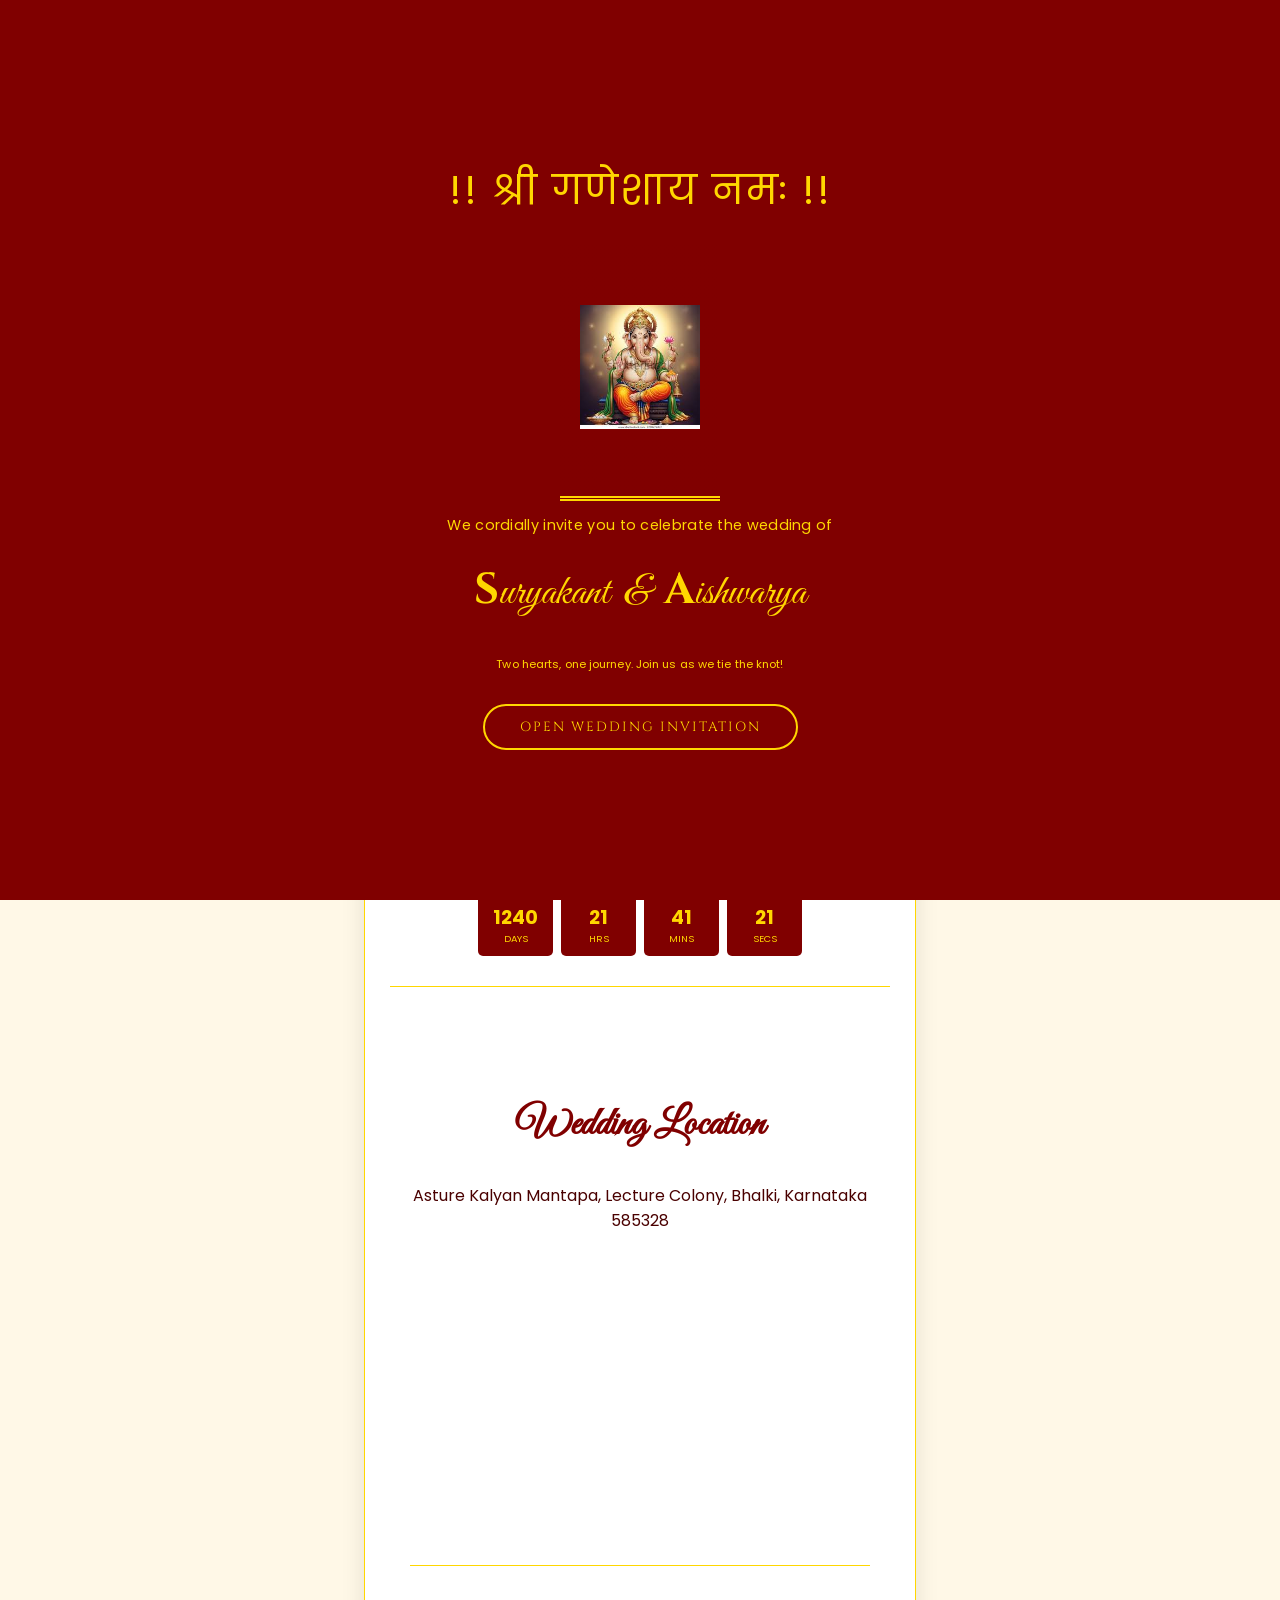
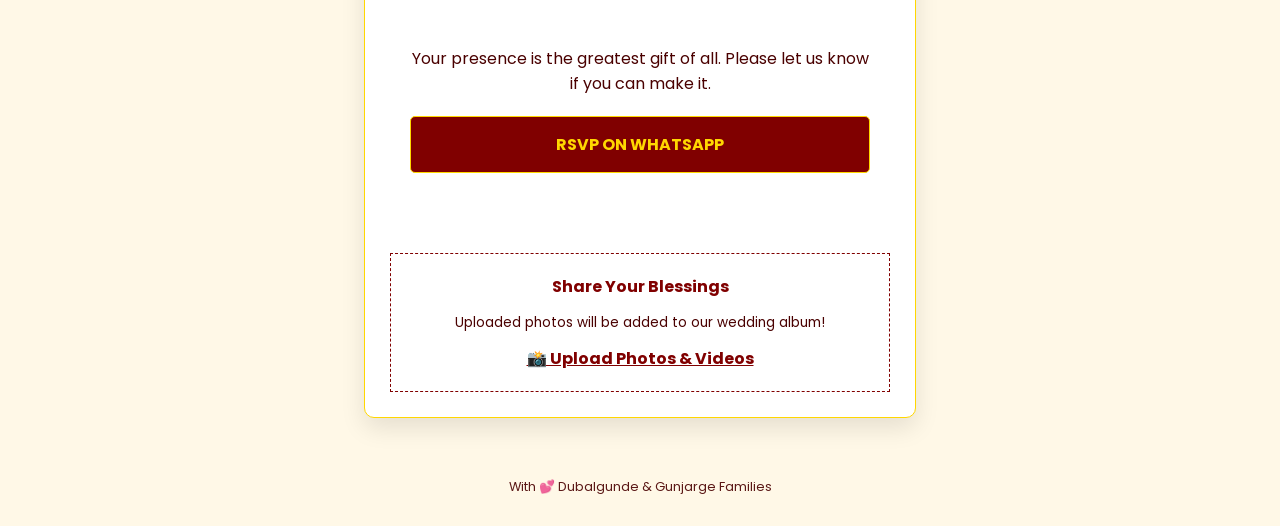
<file: Freelancing-Work/Invitation/Wedding/suryakant-aishwarya-wedding/index.html>
<!DOCTYPE html>
<html lang="en">
<head>
    <meta charset="UTF-8">
    <meta name="viewport" content="width=device-width, initial-scale=1.0">
    <title>Suryakant & Aishwarya Wedding</title>
    <link href="https://fonts.googleapis.com/css2?family=Cinzel:wght@700&family=Great+Vibes&family=Poppins:wght@300;500&display=swap" rel="stylesheet">
    <style>
        :root { --maroon: #800000; --gold: #FFD700; --cream: #FFF8E7; }
        body { font-family: 'Poppins', sans-serif; background-color: var(--cream); color: #4A0000; margin: 0; text-align: center; overflow-x: hidden; }
        
        /* Welcome Overlay */
        #overlay { position: fixed; top: 0; left: 0; width: 100%; height: 100%; background: var(--maroon); z-index: 9999; display: flex; flex-direction: column; justify-content: center; align-items: center; transition: 0.8s; }
        .enter-btn { background: transparent; color: var(--gold); border: 2px solid var(--gold); padding: 12px 35px; font-family: 'Cinzel', serif; cursor: pointer; letter-spacing: 2px; border-radius: 50px; margin-top: 20px; }
 
        /* Header */
        .hero { background: linear-gradient(rgba(128, 0, 0, 0.85), rgba(128, 0, 0, 0.85)), url('https://www.transparenttextures.com/patterns/paper-fibers.png'), #800000; color: var(--gold); padding: 60px 20px; border-bottom: 5px double var(--gold); }
        h1 { font-family: 'Great Vibes', cursive; font-size: 3.5rem; margin: 10px 0; }
        
        /* Cards & Content */
        .card { background: white; margin: -30px auto 30px; width: 90%; max-width: 500px; padding: 25px; border-radius: 10px; border: 1px solid var(--gold); box-shadow: 0 10px 25px rgba(0,0,0,0.1); }
        #countdown-container { display: flex; justify-content: center; gap: 8px; margin: 20px 0; }
         #countdown { display: flex; justify-content: center; gap: 15px; margin: 30px 0; }
        .time-box { background: var(--maroon); color: var(--gold); padding: 10px; border-radius: 5px; min-width: 55px; }
        .time-box span { display: block; font-size: 1.2rem; font-weight: bold; }
        .label { font-size: 0.6rem; text-transform: uppercase; }
 
        /* Schedule Timeline */
        .event { border-left: 3px solid var(--gold); text-align: left; padding-left: 15px; margin-bottom: 20px; }
        .event h4 { color: var(--maroon); margin: 0; }
 
        /* Gallery */
        .gallery { display: grid; grid-template-columns: repeat(2, 1fr); gap: 10px; margin-top: 20px; }
        .gallery img { width: 100%; border: 3px solid white; box-shadow: 0 4px 8px rgba(0,0,0,0.1); }
 
        .btn { background: var(--maroon); color: var(--gold); padding: 15px; text-decoration: none; display: block; border-radius: 5px; font-weight: bold; margin-top: 20px; border: 1px solid var(--gold); }
        iframe { width: 100%; max-width: 500px; height: 250px; border-radius: 15px; border: 2px solid var(--gold); margin-top: 20px; }
        #location iframe {
            width: 80%;
            height: 450px;
            border: 5px solid #d4af37;
            border-radius: 10px;
        }
        .gold-divider { width: 100px; height: 2px; background: var(--gold); margin: 20px auto; }
       .section { padding: 50px 20px; }
       .upload-section {
            border: 1px dashed var(--maroon);
            padding: 20px;
            margin-top: 30px;
            background-color: white;
        }
 
    </style>
</head>
<body>
 
    <div id="overlay">
        <div style="letter-spacing: 2px;color: var(--gold);  font-size: 2.5rem; margin-top: 10px;">!! श्री गणेशाय नमः !! </div><br>
        <div class="hero">
        <img src="ganpati4.jpg" style="width: 120px;"></div>
        <p style="letter-spacing: 0.3px;color: var(--gold); font-size: 0.9rem; ">We cordially invite you to celebrate the wedding of</p>
       <div style="color: var(--gold); font-family: 'Great Vibes', cursive; font-size: 2.7rem; margin-top: 10px;"><b style="margin: 0;font-family: 'Cinzel', serif;color: var(--gold); margin-top: 10px;">S</b>uryakant  &nbsp;&&nbsp; <b style="margin: 0;font-family: 'Cinzel', serif;color: var(--gold); margin-top: 10px;">A</b>ishwarya </div><br><p style="letter-spacing: 0.1px;color: var(--gold); font-size: 0.7rem; ">Two hearts, one journey. Join us as we tie the knot!</p>
        <button class="enter-btn" onclick="startApp()">OPEN WEDDING INVITATION</button>
    </div>

 <!--<div id="music-container" style="position: fixed; bottom: 20px; right: 20px; z-index: 1000;">
    <button onclick="toggleMusic()" id="musicBtn" style="background: var(--maroon); color: var(--gold); border: 2px solid var(--gold); border-radius: 50%; width: 50px; height: 50px; cursor: pointer; font-size: 20px; box-shadow: 0 4px 10px rgba(0,0,0,0.3);">
        🎵
    </button>
    <audio id="weddingSong" loop>
        <source src="Vaa Kannamma.mp3" type="audio/mpeg">
    </audio>
</div> -->
    <audio id="bgMusic" loop>
        <source src="Vaa Kannamma.mp3" type="audio/mpeg">
    </audio>
 
    <div class="hero">
        <img src="mailar mallana.jpeg" style="width: 85px; ">
        <div style="color: var(--gold); margin-top: 10px; font-size: 1.1rem;">!! श्री मैलार मल्लन्ना प्रसन्न !!</div>
        <h1><b style="margin: 0;font-family: 'Cinzel', serif;color: var(--gold); margin-top: 10px;">S</b>uryakant</h1><p style="letter-spacing: 0.3px;color: var(--gold); font-size: 0.7rem;">S/O Smt. Pushpa & Kashinath Shivappa Dubalgunde </p><br> <h1>& <br><b style="margin: 0;font-family: 'Cinzel', serif;color: var(--gold); margin-top: 10px;">A</b>ishwarya</h1><p style="letter-spacing: 0.3px;color: var(--gold); font-size: 0.7rem;">D/O Smt. Dyandevi & Mallikarjun Ganpati Gunjarge</p><br>
        <p style="font-family: 'Cinzel', serif; letter-spacing: 3px;">28th April 2030 @ 12:24 PM</p>
    </div>
 
    <div class="card" id="card-location1">
        <div id="card-location">
        <h2 style="font-family: 'Great Vibes', cursive; font-size: 2.5rem; color: var(--maroon);background-color: white">Counting Down to Forever ...</h2>
        <p>We invite you to celebrate the union of our souls and the beginning of our new journey together.</p>
        </div>
        <div id="countdown-container">
             
            <div class="time-box"><span id="days">00</span><div class="label">Days</div></div>
            <div class="time-box"><span id="hours">00</span><div class="label">Hrs</div></div>
            <div class="time-box"><span id="mins">00</span><div class="label">Mins</div></div>
            <div class="time-box"><span id="secs">00</span><div class="label">Secs</div></div>
        </div>
  <hr style="border: 0; border-top: 1px solid var(--gold); margin: 30px 0;">
     
     <div class="section" id="wedding-location" style="background-color: white">
        <h2 style="font-family: 'Great Vibes', cursive; font-size: 2.5rem; color: var(--maroon);">Wedding Location</h2>Asture Kalyan Mantapa, Lecture Colony, Bhalki, Karnataka 585328 <br><br>
       <iframe src="https://www.google.com/maps/embed?pb=!1m18!1m12!1m3!1d733.9968222026105!2d77.21951844951668!3d18.042662561642818!2m3!1f0!2f0!3f0!3m2!1i1024!2i768!4f13.1!3m3!1m2!1s0x3bcee04a33d3634d%3A0x965bed7a337bae00!2sAsture%20Kalyan%20Mantapa!5e0!3m2!1sen!2sus!4v1773342885580!5m2!1sen!2sus" width="100%" height="250" style="border:0;" allowfullscreen="" loading="lazy" referrerpolicy="no-referrer-when-downgrade"></iframe>
       <hr style="border: 0; border-top: 1px solid var(--gold); margin: 30px 0;">
        <br><br>Your presence is the greatest gift of all. Please let us know if you can make it.
        <a href="https://wa.me/918356901360?text=Hii! We are Attending The Wedding!" class="btn" target="_blank" rel="noopener noreferrer">RSVP ON WHATSAPP</a>
    </div>

    <div class="upload-section" id="upload-location">
            <h4 style="margin: 0; color: var(--maroon);">Share Your Blessings</h4>
            <p style="font-size: 0.85rem;">Uploaded photos will be added to our wedding album!</p>
            <a href="https://drive.google.com/drive/folders/1X58ytkAmza1EQ2BRqbOzwpM1vp7TqtVM" style="color: var(--maroon); font-weight: bold; text-decoration: underline;" target="_blank" rel="noopener noreferrer">📸 Upload Photos & Videos</a>
        </div>
</div>
    <footer style="padding: 30px; opacity: 0.9; font-size: 0.8rem;">
        With 💕 Dubalgunde & Gunjarge Families
    </footer>
 
    <script>
        function startApp() {
            document.getElementById("bgMusic").play();
            document.getElementById("overlay").style.opacity = "0";
            setTimeout(() => { document.getElementById("overlay").style.display = "none"; }, 800);
        }

        function toggleMusic() {
        var audio = document.getElementById("weddingSong");
        var btn = document.getElementById("musicBtn");
        if (audio.paused) {
            audio.play();
            btn.innerHTML = "⏸️"; // Change icon to Pause
            btn.style.animation = "pulse 2s infinite";
        } else {
            audio.pause();
            btn.innerHTML = "🎵"; // Change icon back to Play
            btn.style.animation = "none";
        }
    }
 
        // Set wedding date: April 28, 2026 23:59:59
        const weddingDate = new Date("April 28, 2030 20:30:00").getTime();
 
        const timer = setInterval(function() {
            const now = new Date().getTime();
            const distance = weddingDate - now;
 
            const days = Math.floor(distance / (1000 * 60 * 60 * 24));
            const hours = Math.floor((distance % (1000 * 60 * 60 * 24)) / (1000 * 60 * 60));
            const minutes = Math.floor((distance % (1000 * 60 * 60)) / (1000 * 60));
            const seconds = Math.floor((distance % (1000 * 60)) / 1000);
 
            document.getElementById("days").innerText = days;
            document.getElementById("hours").innerText = hours;
            document.getElementById("mins").innerText = minutes;
            document.getElementById("secs").innerText = seconds;
 
            if (distance < 0) {
                clearInterval(timer);
                document.getElementById("card-location1").style.height = "296px";
                document.getElementById("card-location").innerHTML="";
                document.getElementById("countdown-container").innerHTML = "<center><h3>💖 Happily Married! 💖<br><br>🎉 Thank you for Celebrating with us! 🎉 <br><br>💐 Your Presence made our Wedding truly Blessed and Memorable! 💐</h3></center>";
                document.getElementById("countdown-container").style.padding = "30px 20px";
                document.getElementById("wedding-location").innerHTML ="";
               // document.getElementById("wedding-location").innerHTML = "<h3>Thank you for Celebrating with us!</h3>";
               // document.getElementById("wedding-location").style.padding = "30px 20px";
                document.getElementById("wedding-location").style.backgroundColor = "#FFF8E7"
                   document.getElementById("upload-location").style.border = "0px"
               document.getElementById("upload-location").style.backgroundColor = "#FFF8E7"
                document.getElementById("upload-location").innerHTML = "";
                //document.getElementById("upload-location").innerHTML = "<h3>Your Presence made our Wedding truly Blessed and Memorable!</h3>";              
               // document.getElementById("upload-location").style.padding = "30px 20px";
            
            } 
        }, 1000);
    </script>
</body>
</html>
</file>
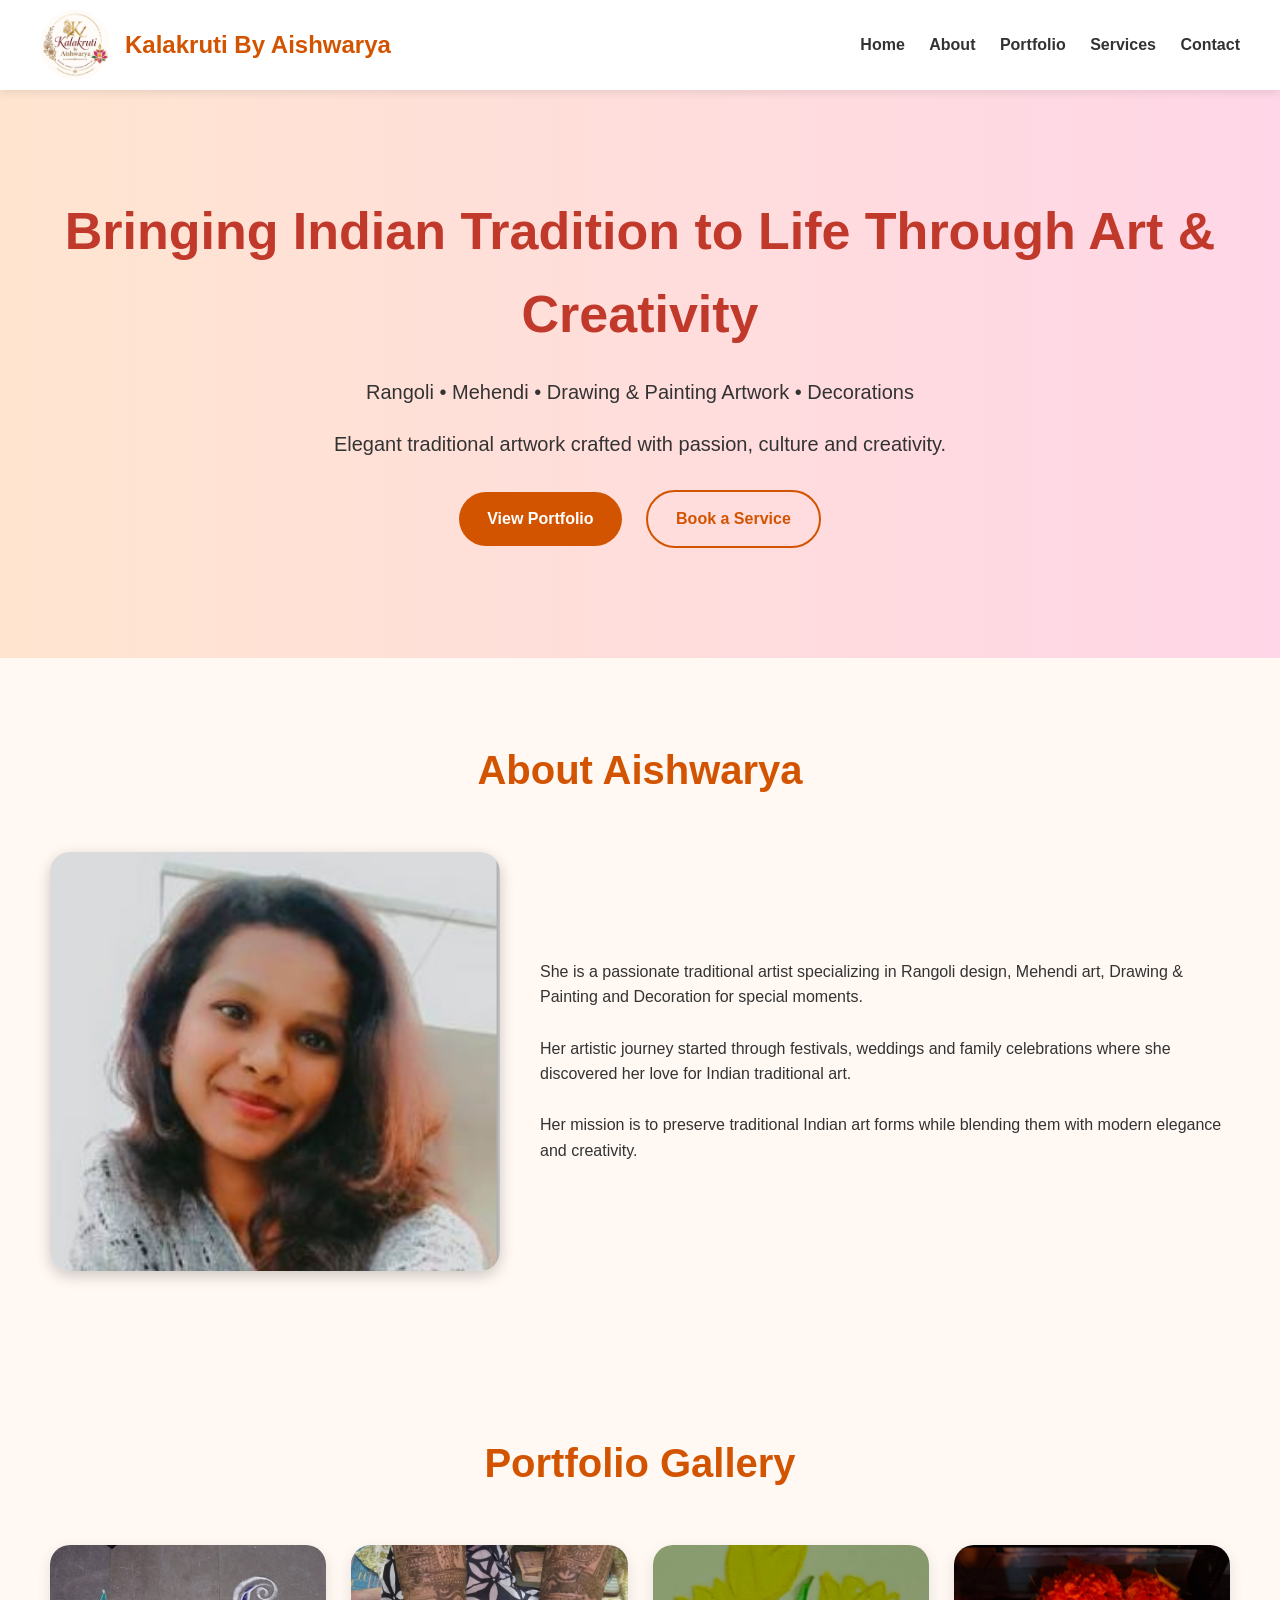
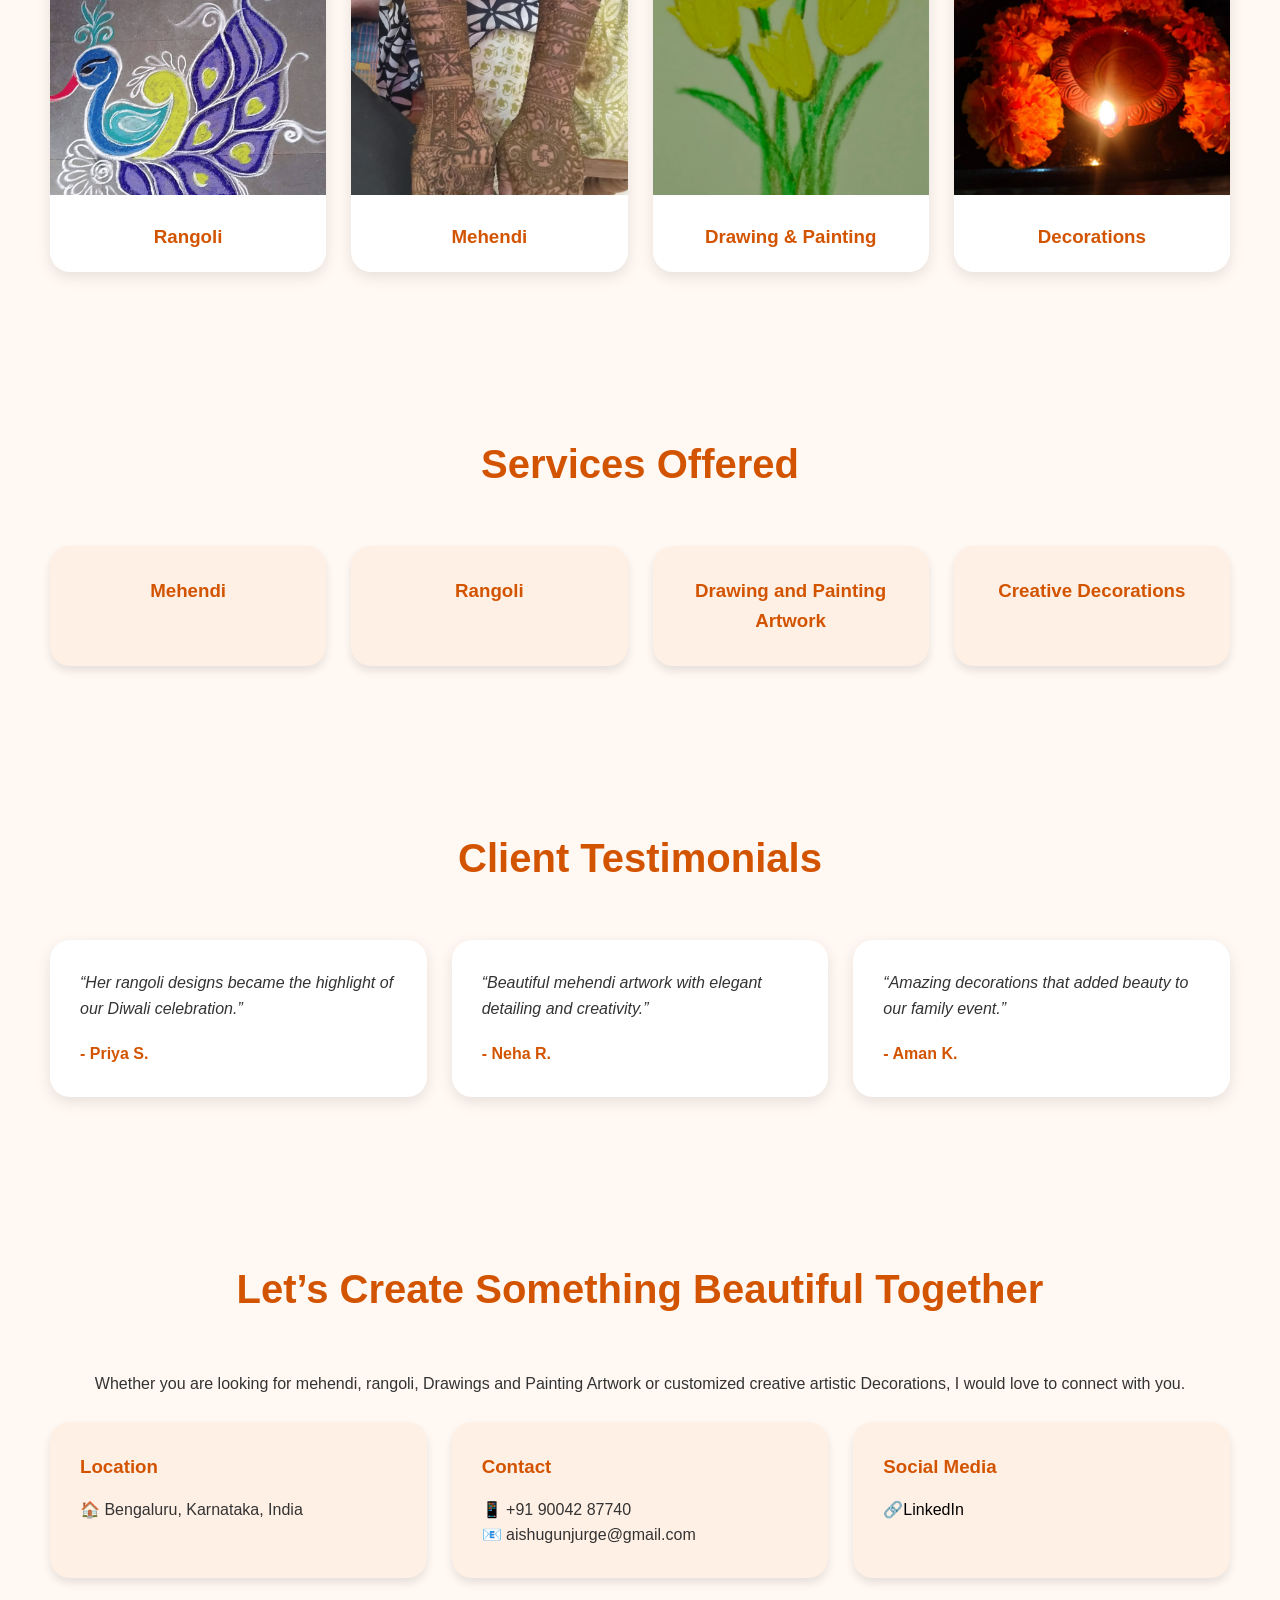
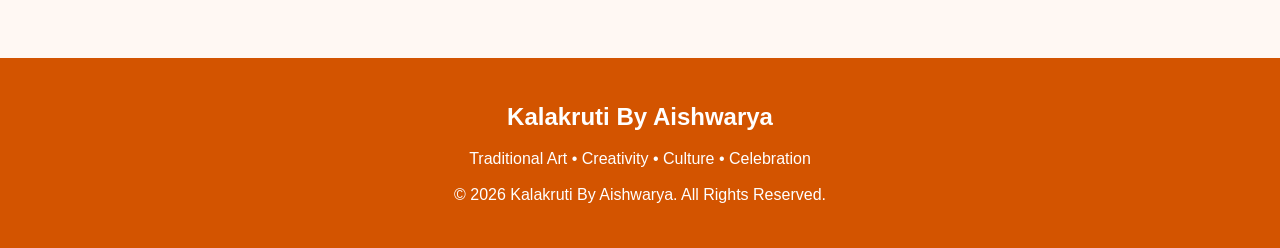
<file: Freelancing-Work/Portfolio/Aishwarya/Kalakruti By Aishwarya/aishwarya_artist_portfolio.html>
<!DOCTYPE html>
<html lang="en">
<head>
  <meta charset="UTF-8" />
  <meta name="viewport" content="width=device-width, initial-scale=1.0" />
  <title>Kalakruti By Aishwarya</title>

  <style>
    * {
      margin: 0;
      padding: 0;
      box-sizing: border-box;
      font-family: Arial, sans-serif;
    }

    body {
      background-color: #fff8f3;
      color: #333;
      line-height: 1.6;
    }

    header {
      background: white;
      padding: 10px 40px;
      display: flex;
      justify-content: space-between;
      align-items: center;
      box-shadow: 0 2px 10px rgba(0,0,0,0.1);
      position: sticky;
      top: 0;
      z-index: 1000;
    }

   

    nav a {
      text-decoration: none;
      color: #333;
      margin-left: 20px;
      font-weight: bold;
      transition: 0.3s;
    }

    nav a:hover {
      color: #d35400;
    }

    .hero {
      background: linear-gradient(to right, #ffe5d0, #ffd6e7);
      padding: 100px 20px;
      text-align: center;
    }

    .hero h2 {
      font-size: 52px;
      color: #c0392b;
      margin-bottom: 20px;
    }

    .hero p {
      font-size: 20px;
      margin-bottom: 20px;
    }

    .btn {
      display: inline-block;
      padding: 14px 28px;
      margin: 10px;
      border-radius: 30px;
      text-decoration: none;
      font-weight: bold;
      transition: 0.3s;
    }

    .btn-primary {
      background: #d35400;
      color: white;
    }

    .btn-primary:hover {
      background: #a84300;
    }

    .btn-secondary {
      border: 2px solid #d35400;
      color: #d35400;
    }

    .btn-secondary:hover {
      background: #ffe5d0;
    }

    section {
      padding: 80px 50px;
    }

    .section-title {
      text-align: center;
      font-size: 40px;
      color: #d35400;
      margin-bottom: 50px;
    }

    .about-container {
      display: flex;
      gap: 40px;
      align-items: center;
      flex-wrap: wrap;
    }

    .about-container img {
      width: 100%;
      max-width: 450px;
      border-radius: 20px;
      box-shadow: 0 5px 15px rgba(0,0,0,0.2);
    }

    .about-text {
      flex: 1;
      min-width: 300px;
    }

    .gallery {
      display: grid;
      grid-template-columns: repeat(auto-fit, minmax(250px, 1fr));
      gap: 25px;
    }

    .gallery-card {
      background: white;
      border-radius: 20px;
      overflow: hidden;
      box-shadow: 0 5px 15px rgba(0,0,0,0.1);
      transition: transform 0.3s;
    }

    .gallery-card:hover {
      transform: translateY(-8px);
    }

    .gallery-card img {
      width: 100%;
      height: 250px;
      object-fit: cover;
	  transition: opacity 1s ease;
    }

    .gallery-card h3 {
      padding: 20px;
      text-align: center;
      color: #d35400;
    }

    .services {
      display: grid;
      grid-template-columns: repeat(auto-fit, minmax(250px, 1fr));
      gap: 25px;
    }

    .service-box {
      background: #fff0e6;
      padding: 30px;
      border-radius: 20px;
      text-align: center;
      box-shadow: 0 5px 10px rgba(0,0,0,0.1);
      transition: 0.3s;
    }

    .service-box:hover {
      transform: scale(1.05);
    }

    .service-box h3 {
      color: #d35400;
    }

    .testimonials {
      display: grid;
      grid-template-columns: repeat(auto-fit, minmax(280px, 1fr));
      gap: 25px;
    }

    .testimonial {
      background: white;
      padding: 30px;
      border-radius: 20px;
      box-shadow: 0 5px 15px rgba(0,0,0,0.1);
    }

    .testimonial p {
      font-style: italic;
      margin-bottom: 20px;
    }

    .testimonial h4 {
      color: #d35400;
    }

    .contact-box {
      display: grid;
      grid-template-columns: repeat(auto-fit, minmax(250px, 1fr));
      gap: 25px;
    }

    .contact-card {
      background: #fff0e6;
      padding: 30px;
      border-radius: 20px;
      box-shadow: 0 5px 10px rgba(0,0,0,0.1);
    }

    .contact-card h3 {
      margin-bottom: 15px;
      color: #d35400;
    }
	
	.contact-card a {
  text-decoration: none;
  
  font-weight: bold;
  transition: 0.3s;
}

.contact-card a:hover {
  color: #a84300;
}

    footer {
      background: #d35400;
      color: white;
      text-align: center;
      padding: 40px 20px;
    }

    footer p {
      margin-top: 10px;
    }

    @media(max-width: 768px) {
      header {
        flex-direction: column;
      }

      nav {
        margin-top: 15px;
      }

      .hero h2 {
        font-size: 38px;
      }

      section {
        padding: 60px 20px;
      }
    }
	.logo-container {
  display: flex;
  align-items: center;
  gap: 15px;
}

#Brand-img {
  height: 70px;
  width: auto;
  border-radius: 50%;
  object-fit: cover;
  transition: transform 0.3s;
}
#Brand-img:hover {
  transform: scale(1.08);
}

header h1 {
  color: #d35400;
  font-size: 24px;
}
.contact-card a {
  text-decoration: none;
  color: black;
  font-weight: normal;
}

.contact-card a:hover {
  color: #333;
}
.gallery-link {
  text-decoration: none;
  color: inherit;
  display: block;
}
#rangoli-slider {
    width: 100%;
    height: 250px;
    object-fit: cover;
    transition: opacity 1s ease;
}

  </style>
</head>

<body>


  <header>

  <div class="logo-container">
    <img src="Kalakruti By Aishwarya.jpeg" 
         alt="Brand_img" 
         id="Brand-img">

    <h1>Kalakruti By Aishwarya</h1>
  </div>

  <nav>
    <a href="#home">Home</a>
    <a href="#about">About</a>
    <a href="#portfolio">Portfolio</a>
    <a href="#services">Services</a>
    <a href="#contact">Contact</a>
  </nav>

</header>

  <section class="hero" id="home">
    <h2>Bringing Indian Tradition to Life Through Art & Creativity</h2>

    <p>
      Rangoli • Mehendi • Drawing & Painting Artwork • Decorations
    </p>

    <p>
      Elegant traditional artwork crafted with passion, culture and creativity.
    </p>

    <a href="#portfolio" class="btn btn-primary">View Portfolio</a>
    <a href="#contact" class="btn btn-secondary">Book a Service</a>
  </section>

  <section id="about">
    <h2 class="section-title">About Aishwarya</h2>

    <div class="about-container">
      <img
        src="Aish_img1.JPG"
        alt="Artist"
      />

      <div class="about-text">
        <p>
          She is a passionate traditional artist specializing in Rangoli design,
          Mehendi art, Drawing & Painting and Decoration for special moments.
        </p>

        <br>

        <p>
          Her artistic journey started through festivals, weddings and family
          celebrations where she discovered her love for Indian traditional art.
        </p>

        <br>

        <p>
          Her mission is to preserve traditional Indian art forms while blending
          them with modern elegance and creativity.
        </p>
      </div>
    </div>
  </section>

  <section id="portfolio">
    <h2 class="section-title">Portfolio Gallery</h2>

   <div class="gallery">

  <div class="gallery-card">
    <img id="rangoli-slider" src="Media/Img/Rangoli/1.jpeg" alt="Rangoli">
    <h3>Rangoli</h3>
  </div>

  <div class="gallery-card">
    <img id="mehendi-slider" src="Media/Img/Mehndi/1.jpeg" alt="Mehndi">
    <h3>Mehendi</h3>
  </div>

  <div class="gallery-card">
    <img id="drawing-slider" src="Media/Img/Drawing/1.jpeg" alt="Drawing">
    <h3>Drawing & Painting</h3>
  </div>

  <div class="gallery-card">
    <img id="decorations-slider" src="Media/Img/Decorations/1.jpeg" alt="Decorations">
    <h3>Decorations</h3>
  </div>

</div>
  </section>

  <section id="services">
    <h2 class="section-title">Services Offered</h2>

    <div class="services">
      <div class="service-box">
        <h3>Mehendi</h3>
      </div>

      <div class="service-box">
        <h3>Rangoli</h3>
      </div>


      <div class="service-box">
        <h3>Drawing and Painting Artwork</h3>
      </div>

      <div class="service-box">
        <h3>Creative Decorations</h3>
      </div>
    </div>
  </section>

  <section id="testimonials">
    <h2 class="section-title">Client Testimonials</h2>

    <div class="testimonials">
      <div class="testimonial">
        <p>
          “Her rangoli designs became the highlight of our Diwali celebration.”
        </p>
        <h4>- Priya S.</h4>
      </div>

      <div class="testimonial">
        <p>
          “Beautiful mehendi artwork with elegant detailing and creativity.”
        </p>
        <h4>- Neha R.</h4>
      </div>

      <div class="testimonial">
        <p>
          “Amazing decorations that added beauty to our family event.”
        </p>
        <h4>- Aman K.</h4>
      </div>
    </div>
  </section>

  <section id="contact">
            
    <h2 class="section-title">Let’s Create Something Beautiful Together</h2>
	<center><p className="text-gray-700 mb-10 leading-relaxed">
            Whether you are looking for mehendi, rangoli,
           Drawings and Painting Artwork or customized creative artistic Decorations, I would love to
            connect with you.
          </p></center><br>

    <div class="contact-box">
      <div class="contact-card">
        <h3>Location</h3>
        <p>&#127968; Bengaluru, Karnataka, India</p>
      </div>

      <div class="contact-card">
        <h3>Contact</h3>
        <p> &#128241; +91 90042 87740</p>
        <p> 📧 aishugunjurge@gmail.com</p>
      </div>

      <div class="contact-card">
        <h3>Social Media</h3>
        <p><a href="https://www.linkedin.com/in/aishwarya-gunjurge-83484b409" target="_blank">&#128279;LinkedIn</a> </p>
      </div>
    </div>
  </section>

  <footer>
    <h2>Kalakruti By Aishwarya</h2>

    <p>
      Traditional Art • Creativity • Culture • Celebration
    </p>

    <p>
      © 2026 Kalakruti By Aishwarya. All Rights Reserved.
    </p>
  </footer>
<script src="js/rangoli-images.js"></script>

<script>
const navLinks = document.querySelectorAll('nav a');

navLinks.forEach(link => {
  link.addEventListener('click', function(e) {
    e.preventDefault();

    const targetId = this.getAttribute('href');
    const targetSection = document.querySelector(targetId);

    targetSection.scrollIntoView({
      behavior: 'smooth'
    });
  });
});

function startSlider(elementId, images, interval = 3000){

    let index = 0;

    const img = document.getElementById(elementId);

    if(!img || images.length === 0){
        return;
    }

    setInterval(() => {

        img.style.opacity = "0";

        setTimeout(() => {

            index = (index + 1) % images.length;

            img.src = images[index];

            img.style.opacity = "1";

        }, 500);

    }, interval);
}

startSlider("rangoli-slider", rangoliImages, 3000);
startSlider("mehendi-slider", mehendiImages, 3500);
startSlider("drawing-slider", drawingImages, 4000);
startSlider("decorations-slider", decorationImages, 4500);

</script>


</body>
</html>
</file>
